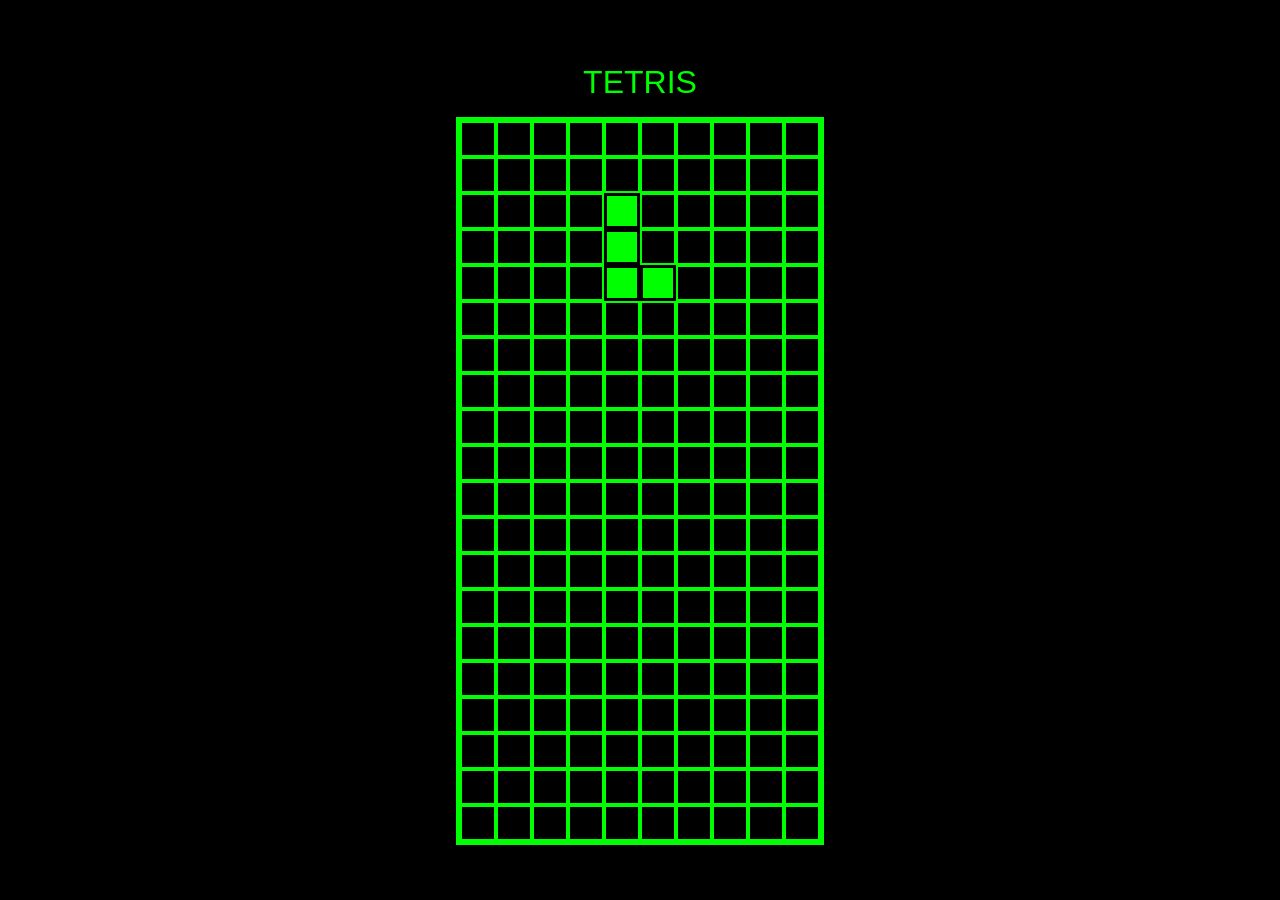
<file: index.html>
<!DOCTYPE html>
<html lang="en" dir="ltr">
    <head>
        <meta charset="utf-8">
        <script src="./script.js"></script>
        <title>TETRIS</title>
        <link rel="stylesheet" href="./style-arcade.css"></link>
        <link href="https://fonts.cdnfonts.com/css/arcade-classic" rel="stylesheet">
        <link rel="icon" href="./icon.png">
    </head>
    <body>
        <header>TETRIS</header>
        <div id="grid"></div>
    </body>
</html>
</file>
<file: style-arcade.css>
body {
    margin-top: 64px;
    font-family: 'ArcadeClassic', sans-serif;
    text-align: center;
    color: lime;
    background-color: black;
    display: flex;
    flex-direction: column;
    justify-content: center;
    align-items: center;
}

#grid {
    width: 360px;
    height: 720px;
    background-color: inherit;
    display: flex;
    flex-wrap: wrap;
    border-width: 4px;
    border-style: solid;
    border-color: lime;
}

#grid div {
    height: 32px;
    width: 32px;
    background-color: inherit;
    border-style: inherit;
    border-width: 2px;
    border-color: lime;
}

#grid .block {
    height: 30px;
    width: 30px;
    background-color: lime;
    border-style: inherit;
    border-width: 3px;
    border-color: black;
}

#grid .placed {
    height: 32px;
    width: 32px;
    background-color: lime;
    border-style: inherit;
    border-width: 2px;
    border-color: lime;
}

#grid .destenation {
    height: 36px;
    width: 36px;
    background-color: inherit;
    border: 0;
}

header {
    font-size: 32px;
    margin-bottom: 16px;
}
</file>
